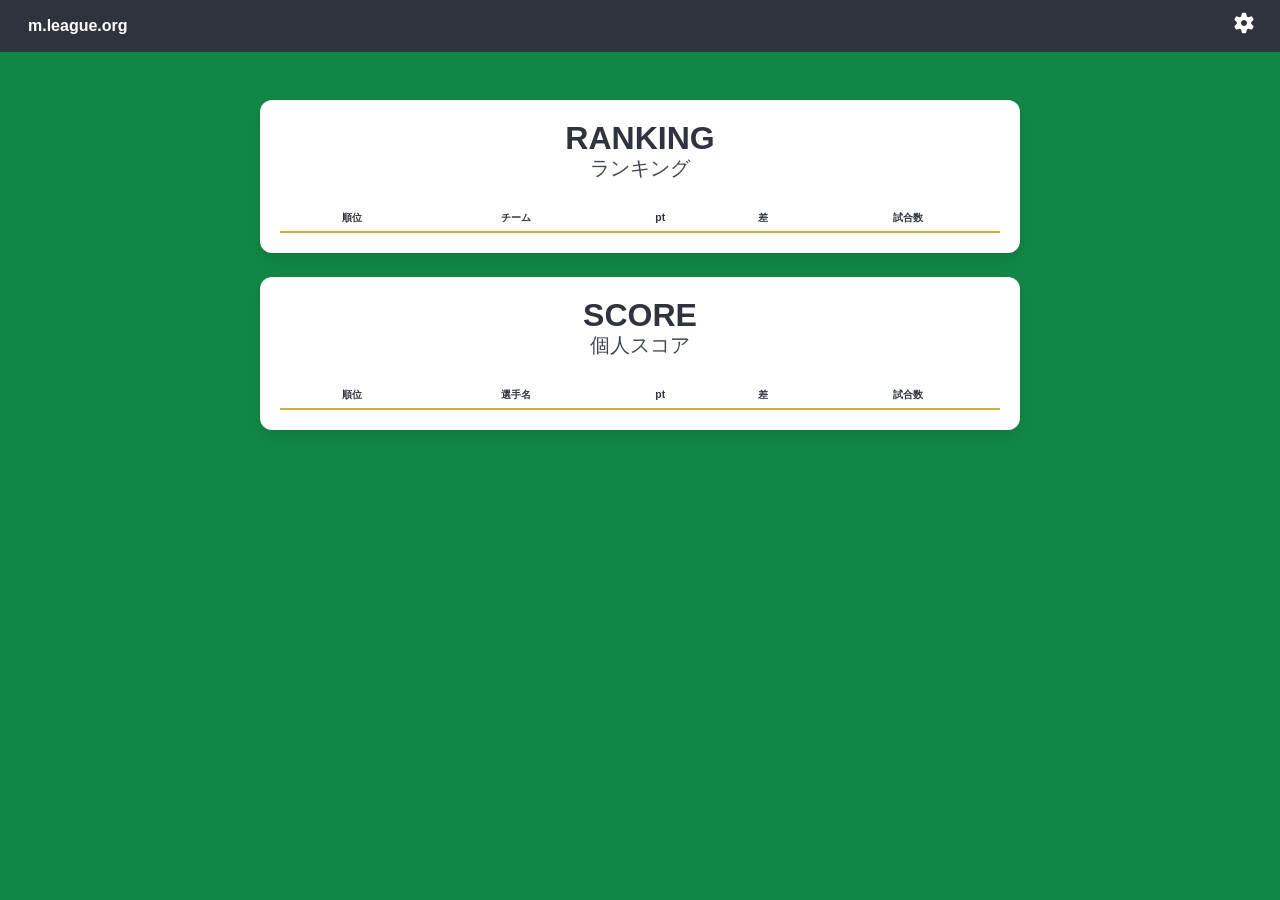
<file: index.html>
<!DOCTYPE html>
<html lang="ja">
    <head>
        <meta charset="UTF-8">
        <meta name="viewport" content="width=device-width, initial-scale=1">
        <title>ml.org</title>
        <link rel="icon" href="data:,">
        <link rel="stylesheet" href="./css/common.css" type="text/css">
        <link rel="stylesheet" href="./css/index.css" type="text/css">
        <link rel="stylesheet" href="./css/bulma.min.css" type="text/css">
    </head>
    <body>
        <!-- 外部リンク -->
        <nav class="navbar is-dark org-navbar">
            <div class="navbar-brand org-navbar-brand">
                <div class="navbar-item has-text-white">
                    m.league.org
                </div>
                <!-- リリース前
                <a href="rule.html" class="navbar-item">
                    <span class="icon">
                        <img src="./svg/book.svg">
                    </span>
                </a>
                -->
                <a href="admin.html" class="navbar-item">
                    <span class="icon">
                        <img src="./svg/gear.svg">
                    </span>
                </a>
            </div> <!-- /.navbar-brand -->
        </nav> 
        <section class="section">
            <div class="container">
                <!-- チーム成績 -->
                <div class="columns is-centered">
                    <div class="column is-8">
                        <div class="box">
                            <p class="title has-text-centered is-3">RANKING</p>
                            <p class="subtitle has-text-centered is-5">ランキング</p>
                            <table class="table is-fullwidth is-hoverable" style="font-size: 0.65rem">
                                <thead>
                                    <tr>
                                        <th class="has-text-centered">順位</th>
                                        <th class="has-text-centered">チーム</th>
                                        <th class="has-text-centered">pt</th>
                                        <th class="has-text-centered">差</th>
                                        <th class="has-text-centered">試合数</th>
                                    </tr>
                                </thead>
                                <tbody id="team_data"></tbody>
                            </table>
                        </div> <!-- /.box -->
                    </div> <!-- /.column -->
                </div> <!-- /.columns -->

                <!-- 個人成績 -->
                <div class="columns is-centered">
                    <div class="column is-8">
                        <div class="box">
                            <p class="title has-text-centered is-3">SCORE</p>
                            <p class="subtitle has-text-centered is-5">個人スコア</p>
                            <table class="table is-fullwidth is-hoverable" style="font-size: 0.65rem">
                                <thead>
                                    <tr>
                                        <th class="has-text-centered">順位</th>
                                        <th class="has-text-centered">選手名</th>
                                        <th class="has-text-centered">pt</th>
                                        <th class="has-text-centered">差</th>
                                        <th class="has-text-centered">試合数</th>
                                    </tr>
                                </thead>
                                <tbody id="player_data"></tbody>
                            </table>
                        </div> <!-- /.box /.has-background-grey-darker -->
                    </div> <!-- /.column -->
                </div> <!-- ./columns -->
            </div> <!-- /.container -->
        </section> <!-- /.section -->
        <script src="./js/config.js"></script>
        <script src="./js/index.js" defer></script>
    </body>
</html>
</file>
<file: css/common.css>
body {
    background-color: #118745;
    /* color: #fff; */
    min-height: 100vh;
    display: flex;
    flex-direction: column;
}
</file>
<file: css/index.css>
.org-navbar {
    display: block !important;
}
.org-navbar-brand {
    display: flex !important;
    flex-direction: row !important;
    align-items: center !important;
    width: 100% !important;
    padding: 0 1rem;    
}
.org-navbar-brand > div {
    font-weight: bold !important;
    margin-right: auto !important;
    display: block !important;
}
.org-navbar-brand > a {
    display: block !important;
}
.org-navbar-item > span > img {
    width: 1rem;
    height: 1rem;
}
.navbar-item .icon img {
    filter: brightness(0) invert(1);
    transition: filter 0.2s ease;
}

.table {
    background-color: #1a1a1a;
    color: #fff;
}
.table thead th {
    color: #d4af37;
    border-bottom: 2px solid #d4ad37;
}
.table td, .table th {
    border-color: #333;
    vertical-align: middle;
}
.rank-border-red {
    border-left: 8px solid #ff3860;
}
.rank-border-green {
    border-left: 8px solid #118745;
}
</file>
<file: css/admin.css>
/* スマホの自動反転を上書きして白背景・黒文字を強制する */
.box, .input, .select select, .button {
    background-color: #ffffff !important;
    color: #333333 !important;
    border-color: #dbdbdb !important;
}
/* ラベル（文字）の色も黒系に固定 */
.label {
    color: #363636 !important;
}

/* 管理者以外は参照させない */
#org_overlay {
    /* 画面に固定 */
    position: fixed !important;

    /* 画面全体に引き伸ばす */
    top: 0 !important;
    left: 0 !important;
    right: 0 !important;
    bottom: 0 !important;

    /* 外部要因の影響を除外する */
    width: 100% !important;
    height: 100% !important;

    background-color: #ffffff !important;
    z-index: 999999 !important;

    /* 中央揃え */
    display: flex !important;
    justify-content: center !important;
    align-items: center !important;
    font-size: 18px;
    font-weight: bold;
    color: #333333;
}
.org_hidden {
    display: none !important;
    opacity: 0 !important;
    visibility: hidden !important;
    pointer-events: none !important;
}
.org_button {
    width: 75% !important;
    border-radius: 8px;

    background-color: #4a4a4a !important;
    color: #ffffff !important
}
</file>
